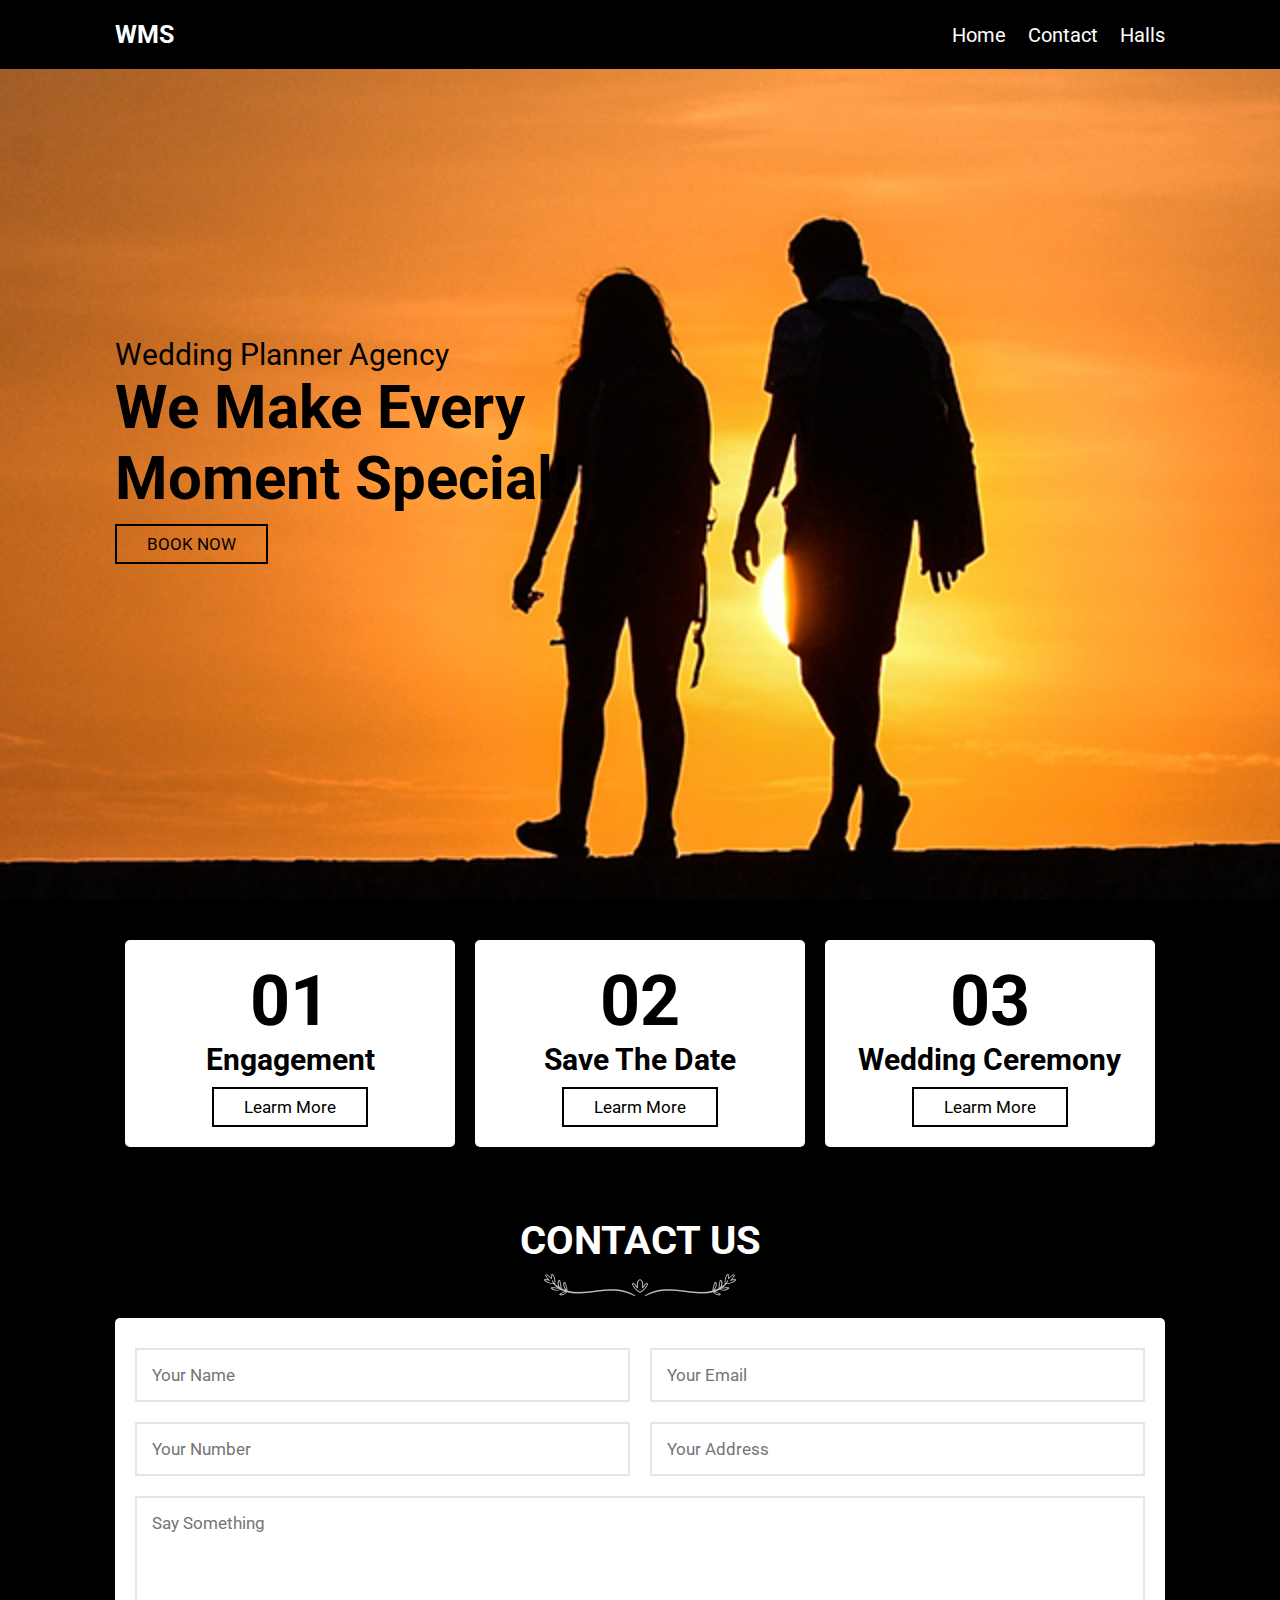
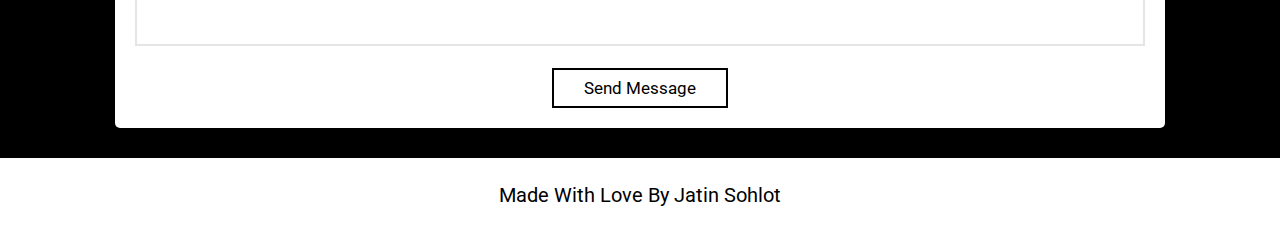
<file: index.html>
<!DOCTYPE html>
<html lang="en">
  <head>
    <meta charset="UTF-8" />
    <meta name="viewport" content="width=device-width, initial-scale=1.0" />
    <title>wms</title>

    <!-- font awsome-->
    <link
      rel="stylesheet"
      href="https://cdnjs.cloudflare.com/ajax/libs/font-awesome/5.15.3/css/all.min.css"
    />

    <!--css-->
    <link rel="stylesheet" href="style.css" />
  </head>
  <body>
    

    <header>
      <a href="#" class="logo">WMS</a>

      <div id="menu-bar" class="fas fa-bars"></div>

      <nav class="navbar">
        <a href="#home">home</a>
        <a href="#contact">contact</a>
        <a href="hall gallery/web.html">Halls</a>
      </nav>
    </header>

   

    <section class="home" id="home">
      <div class="content">
        <span>wedding planner agency</span>
        <h3>we make every moment special!</h3>
        <a href="Register/form.html" class="btn">BOOK NOW</a>
      </div>
    </section>

  

    <section class="step-container">
      <div class="step">
        <span>01</span>
        <h3>engagement</h3>
        
        <a href="#" class="btn">learm more</a>
      </div>

      <div class="step">
        <span>02</span>
        <h3>save the date</h3>
     
        <a href="#" class="btn">learm more</a>
      </div>

      <div class="step">
        <span>03</span>
        <h3>wedding ceremony</h3>
        <a href="#" class="btn">learm more</a>
      </div>
    </section>

   

   


    <section class="contact" id="contact">
      <div class="heading">
        <h1>contact us</h1>
        <img src="images/header-img.png" alt="" />
      </div>

      <form action="">
        <div class="inputBox">
          <input type="text" placeholder="your name" />
          <input type="email" placeholder="your email" />
        </div>
        <div class="inputBox">
          <input type="number" placeholder="your number" />
          <input type="text" placeholder="your address" />
        </div>
        <textarea
          placeholder="say something"
          name=""
          id=""
          cols="30"
          rows="10"
        ></textarea>
        <input type="submit" value="send message" class="btn" />
      </form>
    </section>

   

    <div class="footer">
    Made with love by<span> Jatin Sohlot</span>
    </div>

    <script>
      let menu = document.querySelector("#menu-bar");
      let navbar = document.querySelector(".navbar");

      menu.addEventListener("click", () => {
        menu.classList.toggle("fa-times");
        navbar.classList.toggle("nav-toggle");
      });

      window.onscroll = () => {
        menu.classList.remove("fa-times");
        navbar.classList.remove("nav-toggle");
      };
    </script>
  </body>
</html>
</file>
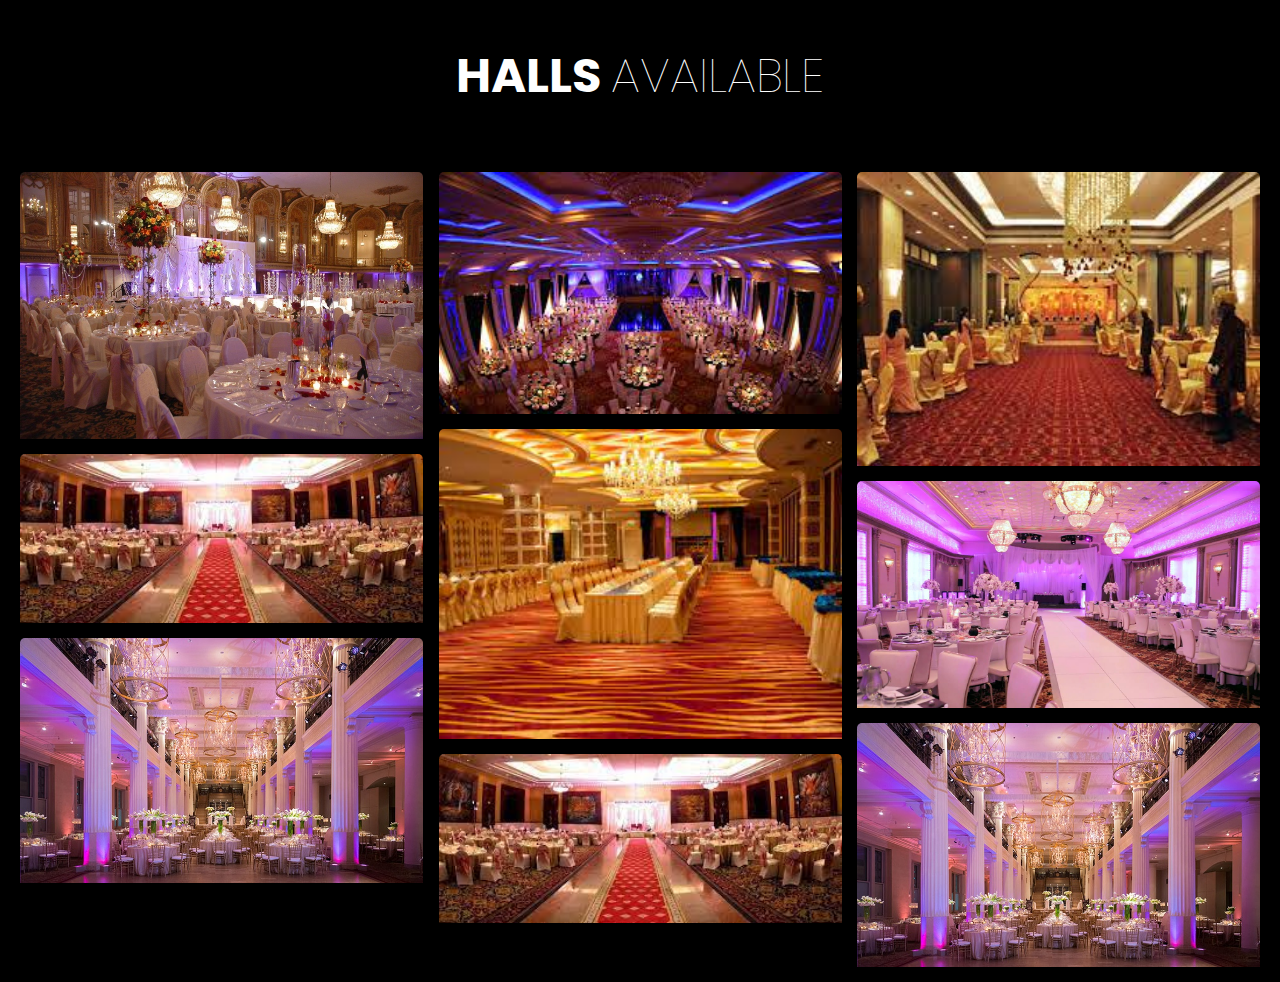
<file: hall gallery/web.html>
<!DOCTYPE html>
<html>
<head>
	<title>Tutorial</title>
	<link rel="stylesheet" type="text/css" href="style.css">
</head>
<body>
  <div class="container">
    <div class="heading">
      <h3>HALLS <span>AVAILABLE</span></h3>
    </div>
    <div class="box">
      
      <div class="dream">
        <img src="1.jpg">
         <img src="2.jfif">
          <img src="3.jpg">

            
      </div>

        <div class="dream">
        <img src="6.jfif">
         <img src="7.jfif">
          <img src="8.jfif">
         
            
      </div>

        <div class="dream">
        <img src="11.jfif">
         <img src="12.jpg">
          <img src="13.jpg">
         
      </div>

  </div>

</body>
</html>
</file>
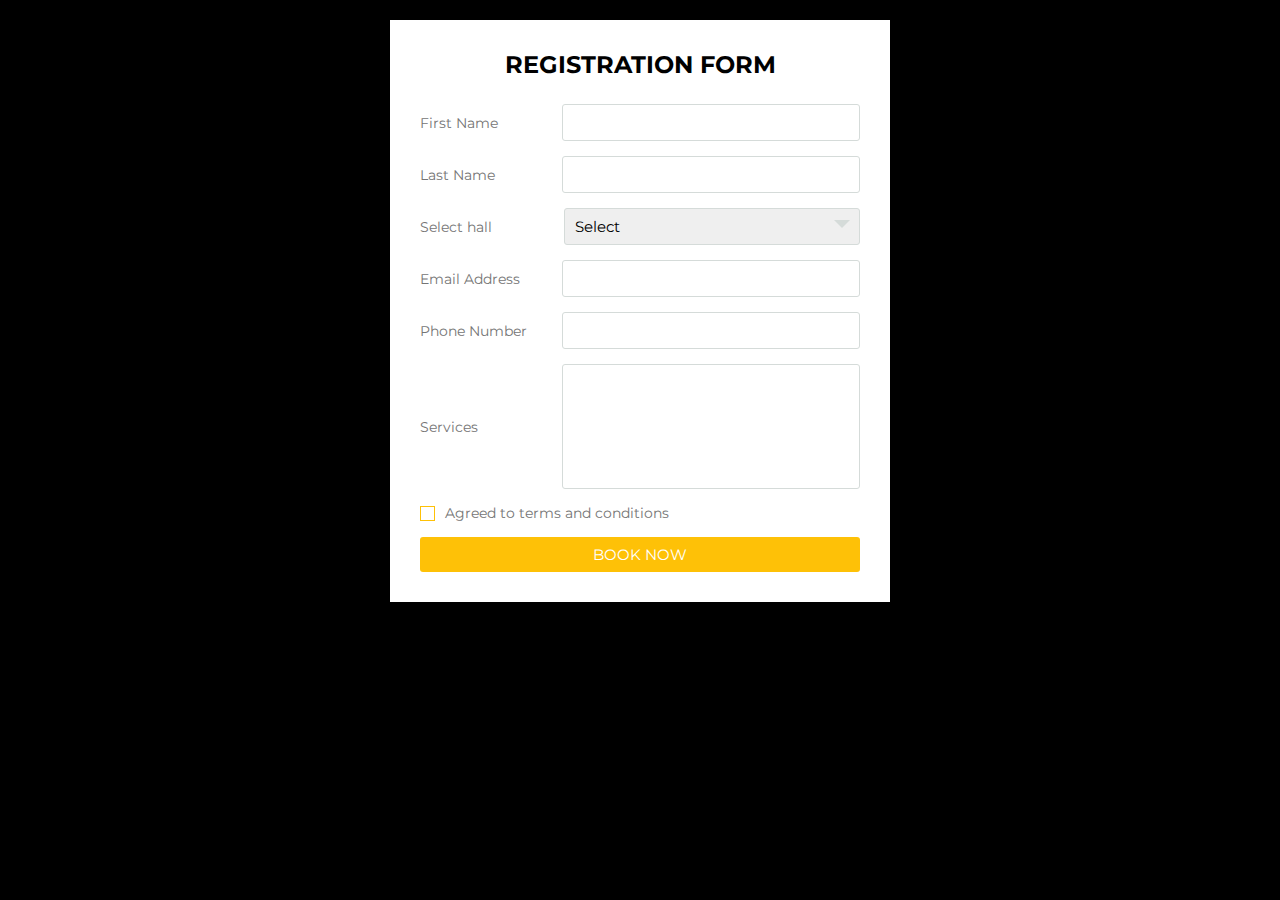
<file: Register/form.html>
<!DOCTYPE html>
<html lang="en">
<head>
	<meta charset="UTF-8">
  <meta name="viewport" content="width=device-width, initial-scale=1.0">
	<title>Registration Form</title>
	<link rel="stylesheet" href="styles.css">
</head>
<body>

<div class="wrapper">
    <div class="title">
      Registration Form
    </div>
    <div class="form">
       <div class="inputfield">
          <label>First Name</label>
          <input type="text" class="input">
       </div>  
        <div class="inputfield">
          <label>Last Name</label>
          <input type="text" class="input">
       </div>  
 
        <div class="inputfield">
          <label>Select hall</label>
          <div class="custom_select">
            <select>
              <option value="">Select</option>
              <option value="male">hall 1</option>
              <option value="female">hall 2</option>
              <option value="female">hall 3</option>
              <option value="female">hall 4</option>
            </select>
          </div>
       </div> 
        <div class="inputfield">
          <label>Email Address</label>
          <input type="text" class="input">
       </div> 
      <div class="inputfield">
          <label>Phone Number</label>
          <input type="text" class="input">
       </div> 
      <div class="inputfield">
          <label>Services</label>
          <textarea class="textarea" title="Enter your services"></textarea>
       </div> 
      <div class="inputfield terms">
          <label class="check">
            <input type="checkbox">
            <span class="checkmark"></span>
          </label>
          <p>Agreed to terms and conditions</p>
       </div> 
      <div class="inputfield">
        <input type="submit" value="BOOK NOW" class="btn">
      </div>
    </div>
</div>	
	
</body>
</html>
</file>
<file: style.css>
@import url('https://fonts.googleapis.com/css2?family=Roboto:ital,wght@0,100;0,300;0,400;0,500;0,700;1,100;1,300&display=swap');

:root{
  --pink:#000000;
  --black:#000000;
}

*{
  font-family: 'Roboto', sans-serif;
  margin:0; padding: 0;
  box-sizing: border-box;
  text-decoration: none;
  outline: none; border:none;
  transition: .2s linear;
  text-transform: capitalize;
}

*::selection{
  background:var(--pink);
  color:#fff;
}

html{
  font-size: 62.5%;
  overflow-x: hidden;
  scroll-padding-top: 6.5rem;
  scroll-behavior: smooth;
}

body{
  background:var(--black);
}

section{
  padding:3rem 9%;
}

.btn{
  display: inline-block;
  margin-top: 1rem;
  border:.2rem solid var(--black);
  color:var(--black);
  font-size: 1.7rem;
  padding:.8rem 3rem;
  cursor: pointer;
  background: none;
}

.btn:hover{
  background: var(--pink);
  border-color: var(--pink);
  color:#fff;
}

.heading{
  padding-bottom: 2rem;
  text-align: center;
}

.heading h1{
  font-size: 4rem;
  color:#fff;
  padding-bottom: 1rem;
  text-transform: uppercase;
}

header{
  position: fixed;
  top:0; left: 0; right: 0;
  z-index: 10000;
  background:var(--pink);
  padding:2rem 9%;
  display: flex;
  align-items: center;
  justify-content: space-between;
}

header .logo{
  font-size: 2.5rem;
  color:#fff;
  font-weight: bolder;
}

header .navbar a{
  color:#fff;
  font-size: 2rem;
  margin-left: 2rem;
}

header .navbar a:hover{
  color:var(--black);
}

#menu-bar{
  font-size:3rem;
  color:#fff;
  border-radius: .5rem;
  border:.1rem solid #fff;
  padding:.5rem 1.5rem;
  cursor: pointer;
  display: none;
}

.home{
  min-height: 100vh;
  display: flex;
  align-items: center;
  background:url(couple.jpg) no-repeat;
  background-size: cover;
  background-position: center;
  background-attachment: fixed;
}

.home .content span{
  font-size: 3rem;
  color:var(--pink);
}

.home .content h3{
  font-size: 6rem;
  color:var(--black);
  width:60rem;
}

.step-container{
  display: flex;
  align-items: center;
  justify-content: center;
  flex-wrap: wrap;
}

.step-container .step{
  background:#fff;
  margin:1rem;
  padding:2rem;
  border-radius: .5rem;
  box-shadow: 0 .5rem 1rem rgba(0,0,0,.9);
  text-align: center;
  flex:1 1 30rem;
}

.step-container .step span{
  font-size: 7rem;
  color:var(--pink);
  font-weight: bolder;
}

.step-container .step h3{
  font-size: 3rem;
  color:var(--black);
}

.step-container .step p{
  font-size: 1.5rem;
  color:#666;
  padding:1rem 0;
}

.vendor .box-container{
  display: flex;
  align-items: center;
  justify-content: center;
  flex-wrap: wrap;
}

.vendor .box-container .box{
  flex:1 1 30rem;
  margin:1rem;
  overflow: hidden;
  position: relative;
  border-radius: .5rem;
  box-shadow:0 .5rem 1rem rgba(0,0,0,.9);
  height: 25rem;
  cursor: pointer;
}

.vendor .box-container .box img{
  height: 100%;
  width: 100%;
  object-fit: cover;
}

.vendor .box-container .box .info{
  display: flex;
  flex-flow: column;
  align-items: center;
  justify-content: center;
  position: absolute;
  top:0; left: 0;
  height: 100%;
  width: 100%;
  background:rgba(255,255,255,.8);
  text-align: center;
  transform: scale(1.3);
  opacity: 0;
}

.vendor .box-container .box:hover .info{
  transform: scale(1);
  opacity: 1;
}

.vendor .box-container .box:hover img{
  transform: scale(1.3);
}

.vendor .box-container .box .info h3{
  font-size: 3rem;
  color:var(--black);
}

.vendor .box-container .box .info p{
  font-size: 1.7rem;
  color:#333;
  padding:1rem;
}

.clients .row{
  display: flex;
}

.clients .row .divider{
  padding:0 1rem;
}

.clients .row .box-container .box img{
  height: 30rem;
  width:100%;
  object-fit: cover;
  border-radius: .5rem;
  border:2rem solid #fff;
  box-shadow: 0 .5rem 1rem rgba(0,0,0,.9);
}

.clients .row .box-container .box .info{
  padding:2rem 0;
}

.clients .row .box-container .box .info h3{
  font-size: 2.5rem;
  color:#fff;
}

.clients .row .box-container .box .info p{
  font-size: 1.7rem;
  color:#aaa;
  padding:1rem 0;
  font-style: italic;
}

.clients .row .box-container .box .info p i{
  color:var(--pink);
  padding:0 .5rem;
}

.team .box-container{
  display: flex;
  align-items: center;
  justify-content: center;
  flex-wrap: wrap;
}

.team .box-container .box{
  margin:1rem;
  border-radius: .5rem;
  box-shadow: 0 .5rem 1rem rgba(0,0,0,.9);
  background:#fff url(../images/card-bg.png) no-repeat;
  padding:4.7rem 2rem;
  text-align: center;
  background-size: cover;
  flex:1 1 33rem;
}

.team .box-container .box img{
  border-radius: 50%;
  object-fit: cover;
  height: 15rem;
  width:15rem;
  padding:1rem;
}

.team .box-container .box h3{
  font-size: 2.5rem;
  color:var(--black);
}

.team .box-container .box span{
  font-size: 2rem;
  color:var(--pink);
}

.team .box-container .box p{
  font-size: 1.5rem;
  color:#333;
  padding:1rem 0;
}

.team .box-container .box .share{
  padding:1rem 0;
}

.team .box-container .box .share a{
  height: 4rem;
  width:4rem;
  line-height: 4rem;
  font-size: 2rem;
  color:var(--black);
  background:#eee;
}

.team .box-container .box .share a:hover{
  color:#fff;
  background: var(--pink);
}

.contact form{
  padding:2rem;
  background: #fff;
  border-radius: .5rem;
  box-shadow:0 .5rem 1rem rgba(0,0,0,.9);
  text-align: center;
}

.contact form .inputBox{
  display: flex;
  justify-content: space-between;
  flex-wrap: wrap;
}

.contact form .inputBox input, .contact form textarea{
  border:.2rem solid rgba(0,0,0,.1);
  font-size: 1.7rem;
  padding: 1.5rem;
  margin: 1rem 0;
  text-transform: none;
  color:#333;
}

.contact form .inputBox input{
  width:49%;
}

.contact form textarea{
  height: 15rem;
  width:100%;
  resize: none;
}

.contact form .inputBox input::placeholder,
.contact form textarea::placeholder{
  text-transform: capitalize;
}

.contact form .inputBox input:focus,
.contact form textarea:focus{
  border-color: var(--pink);
}

.blog .box-container{
  display: flex;
  justify-content: center;
  align-items: center;
  flex-wrap: wrap;
}

.blog .box-container .box{
  background:#fff;
  margin:1rem;
  border-radius: .5rem;
  box-shadow: 0 .5rem 1rem rgba(0,0,0,.9);
  overflow: hidden;
  flex:1 1 30rem;
}

.blog .box-container .box img{
  height:25rem;
  width:100%;
  object-fit: cover;
}

.blog .box-container .box .info{
  padding:2rem;
}

.blog .box-container .box .info h3{
  color:var(--black);
  font-size: 2.5rem;
}

.blog .box-container .box .info h3 span{
  color:var(--pink);
  font-weight: bolder;
}

.blog .box-container .box .info p{
  color: #333;;
  font-size: 1.5rem;
  padding:1rem 0;
}

.footer{
  padding:2.5rem 1.5rem;
  font-size: 2rem;
  color:var(--black);
  background:#fff;
  text-align: center;
}

.footer span{
  color:var(--pink);
}












/* media queries  */

@media (max-width:1200px){

  html{
    font-size: 55%;
  }

}

@media (max-width:991px){

  header{
    padding:2rem 4%;
  }

  section{
    padding:3rem 4%;
  }

}

@media (max-width:768px){

  #menu-bar{
    display: block;
  }

  header .navbar{
    position: absolute;
    top:100%; left: 0; right: 0;
    background:var(--black);
    padding:1rem 0;
    clip-path: polygon(0 0, 100% 0, 100% 0, 0 0);
  }

  header .navbar.nav-toggle{
    clip-path: polygon(0 0, 100% 0, 100% 100%, 0% 100%);
  }

  header .navbar a{
    display: block;
    background:#fff;
    border-radius: .5rem;
    color:var(--black);
    margin:1.5rem;
    padding:1rem 2rem;
    font-size: 2.5rem;
  }

  .home{
    justify-content: center;
    background-position: left;
  }

  .home .content{
    text-align: center;
  }

  .home .content span{
    font-size: 2rem;
  }

  .home .content h3{
    font-size: 4rem;
    width:auto;
  }

  .clients .row{
    flex-flow: column;
  }

  .clients .row .divider{
    display: none;
  }

  .clients .row .box-container:last-child .box{
    display: flex;
    flex-flow: column-reverse;
  }

  .contact form .inputBox input{
    width:100%;
  }

}


@media (max-width:450px){

  html{
    font-size: 50%;
  }

}
</file>
<file: hall gallery/style.css>
@import url('https://fonts.googleapis.com/css2?family=Poppins:wght@100;200;300;400;500;600;700;800;900&display=swap');

*{
  margin: 0;
  padding: 0;
  box-sizing: border-box;
  font-family: 'Poppins', sans-serif;
  background-color: black;
}

.container{
  display: flex;
  flex-direction: column;
  justify-content: center;
  align-items: center;
  text-align: center;
  margin: 40px 20px 0 20px;
}

.container .heading{
  width: 50%;
  padding-bottom: 50px;
}
.container .heading h3{
  font-size: 3em;
  font-weight: bolder;
  padding-bottom: 10px;
  color: #fff;
}

.container .heading h3 span{
  font-weight: 100;
}
.container .box{
 display: flex;
 flex-direction: row;
 justify-content: space-between;
}

.container .box .dream{
  display: flex;
  flex-direction: column;
  width: 32.5%;
}

.container .box .dream img{
  width: 100%;
  padding-bottom: 15px;
  border-radius: 5px;
}

.container .btn{
  margin: 40px 0 70px 0;
  background: rgb(255, 255, 255);
  padding: 15px 40px ;
  border-radius: 5px;
}

.container .btn a{
 color: #fff;
 font-size: 1.2em;
 text-decoration: none;
 font-weight: bolder;
 letter-spacing: 3px;
}

@media only screen and (max-width: 769px){
    .container .box{
   flex-direction: column;
  }

.container .box .dream{
  width: 100%;
}





}

@media only screen and (max-width: 643px){
.container .heading{
  width: 100%;
}
.container .heading h3{
  font-size: 1em;

}







}
</file>
<file: Register/styles.css>
@import url('https://fonts.googleapis.com/css?family=Montserrat:400,700&display=swap');

*{
  margin: 0;
  padding: 0;
  box-sizing: border-box;
  font-family: 'Montserrat', sans-serif;
}
body{
  background: #000000;
  padding: 0 10px;
}
.wrapper{
  max-width: 500px;
  width: 100%;
  background: #fff;
  margin: 20px auto;
  box-shadow: 1px 1px 2px rgba(0,0,0,0.125);
  padding: 30px;
}

.wrapper .title{
  font-size: 24px;
  font-weight: 700;
  margin-bottom: 25px;
  color: #000000;
  text-transform: uppercase;
  text-align: center;
}

.wrapper .form{
  width: 100%;
}

.wrapper .form .inputfield{
  margin-bottom: 15px;
  display: flex;
  align-items: center;
}

.wrapper .form .inputfield label{
   width: 200px;
   color: #757575;
   margin-right: 10px;
  font-size: 14px;
}

.wrapper .form .inputfield .input,
.wrapper .form .inputfield .textarea{
  width: 100%;
  outline: none;
  border: 1px solid #d5dbd9;
  font-size: 15px;
  padding: 8px 10px;
  border-radius: 3px;
  transition: all 0.3s ease;
}

.wrapper .form .inputfield .textarea{
  width: 100%;
  height: 125px;
  resize: none;
}

.wrapper .form .inputfield .custom_select{
  position: relative;
  width: 100%;
  height: 37px;
}

.wrapper .form .inputfield .custom_select:before{
  content: "";
  position: absolute;
  top: 12px;
  right: 10px;
  border: 8px solid;
  border-color: #d5dbd9 transparent transparent transparent;
  pointer-events: none;
}

.wrapper .form .inputfield .custom_select select{
  -webkit-appearance: none;
  -moz-appearance:   none;
  appearance:        none;
  outline: none;
  width: 100%;
  height: 100%;
  border: 0px;
  padding: 8px 10px;
  font-size: 15px;
  border: 1px solid #d5dbd9;
  border-radius: 3px;
}


.wrapper .form .inputfield .input:focus,
.wrapper .form .inputfield .textarea:focus,
.wrapper .form .inputfield .custom_select select:focus{
  border: 1px solid #000000;
}

.wrapper .form .inputfield p{
   font-size: 14px;
   color: #757575;
}
.wrapper .form .inputfield .check{
  width: 15px;
  height: 15px;
  position: relative;
  display: block;
  cursor: pointer;
}
.wrapper .form .inputfield .check input[type="checkbox"]{
  position: absolute;
  top: 0;
  left: 0;
  opacity: 0;
}
.wrapper .form .inputfield .check .checkmark{
  width: 15px;
  height: 15px;
  border: 1px solid #fec107;
  display: block;
  position: relative;
}
.wrapper .form .inputfield .check .checkmark:before{
  content: "";
  position: absolute;
  top: 1px;
  left: 2px;
  width: 5px;
  height: 2px;
  border: 2px solid;
  border-color: transparent transparent #fff #fff;
  transform: rotate(-45deg);
  display: none;
}
.wrapper .form .inputfield .check input[type="checkbox"]:checked ~ .checkmark{
  background: #fec107;
}

.wrapper .form .inputfield .check input[type="checkbox"]:checked ~ .checkmark:before{
  display: block;
}

.wrapper .form .inputfield .btn{
  width: 100%;
   padding: 8px 10px;
  font-size: 15px; 
  border: 0px;
  background:  #fec107;
  color: #fff;
  cursor: pointer;
  border-radius: 3px;
  outline: none;
}

.wrapper .form .inputfield .btn:hover{
  background: #ffd658;
}

.wrapper .form .inputfield:last-child{
  margin-bottom: 0;
}

@media (max-width:420px) {
  .wrapper .form .inputfield{
    flex-direction: column;
    align-items: flex-start;
  }
  .wrapper .form .inputfield label{
    margin-bottom: 5px;
  }
  .wrapper .form .inputfield.terms{
    flex-direction: row;
  }
}
</file>
